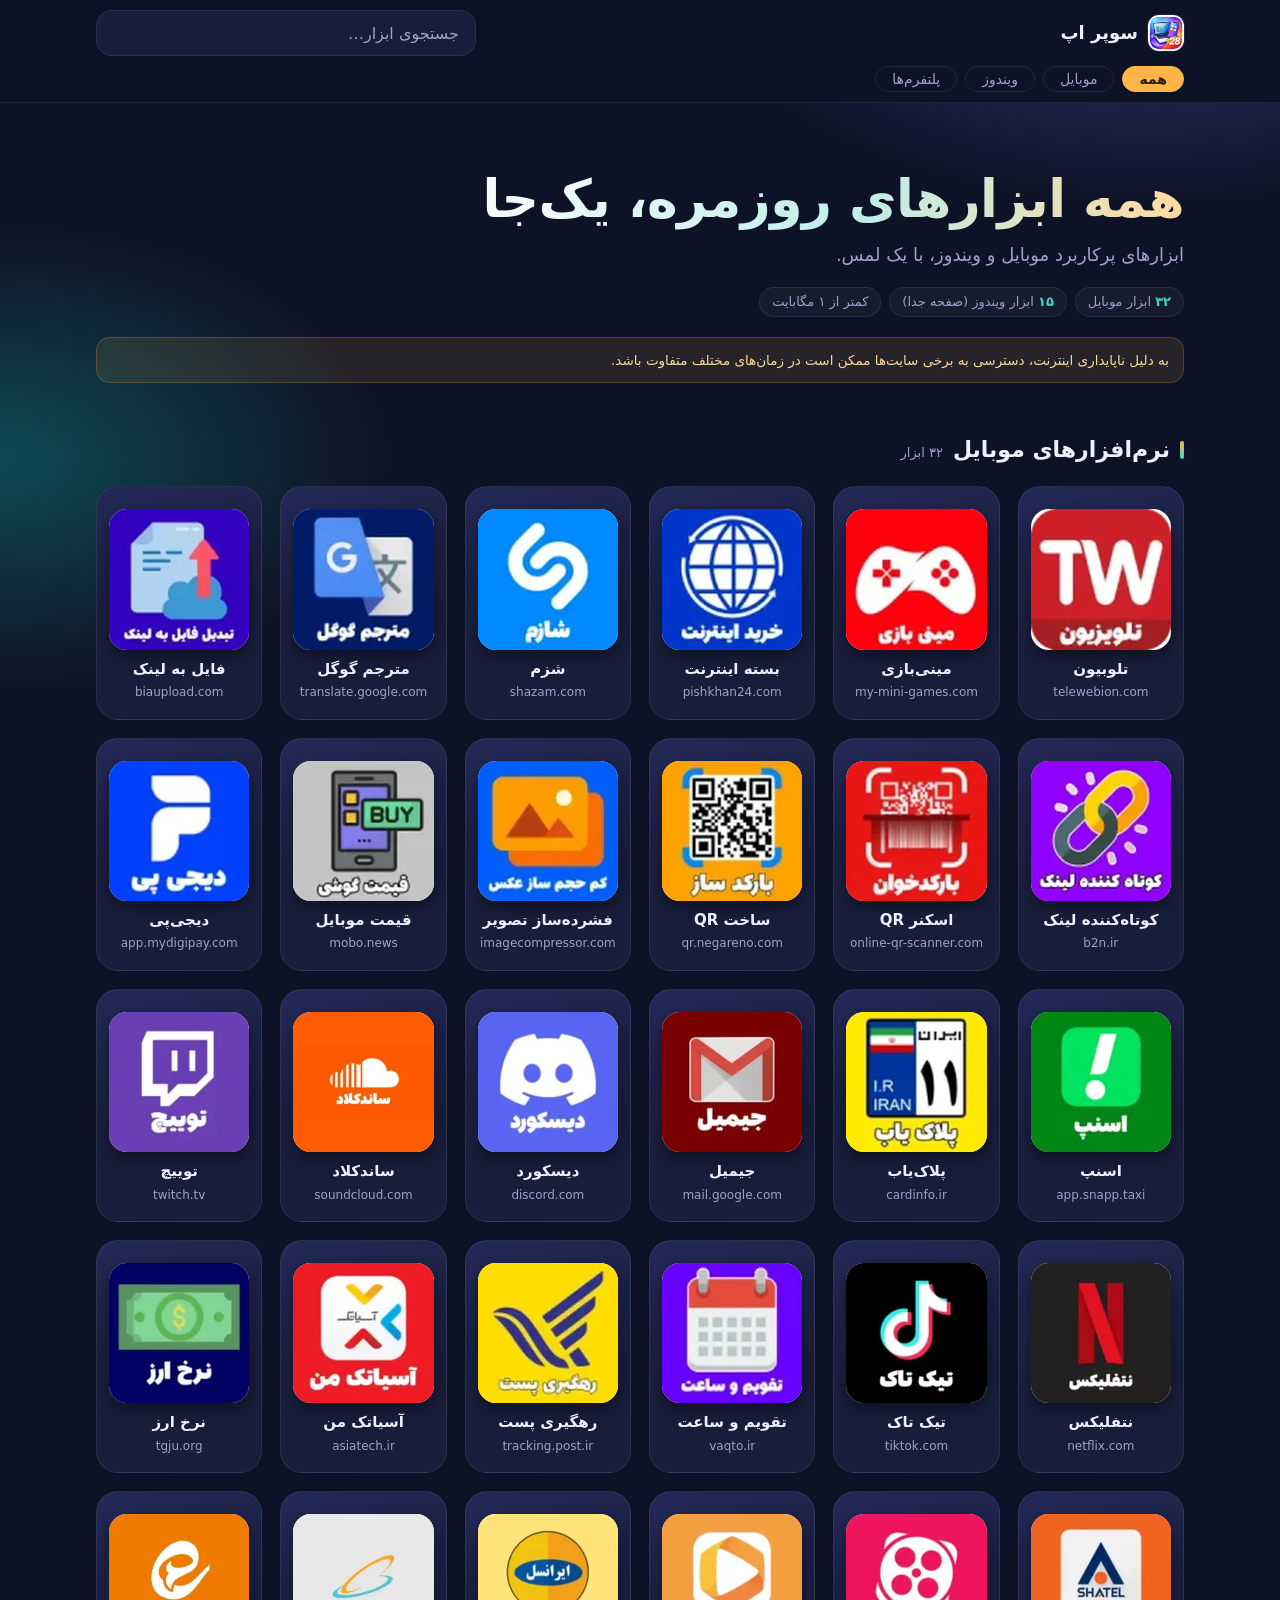
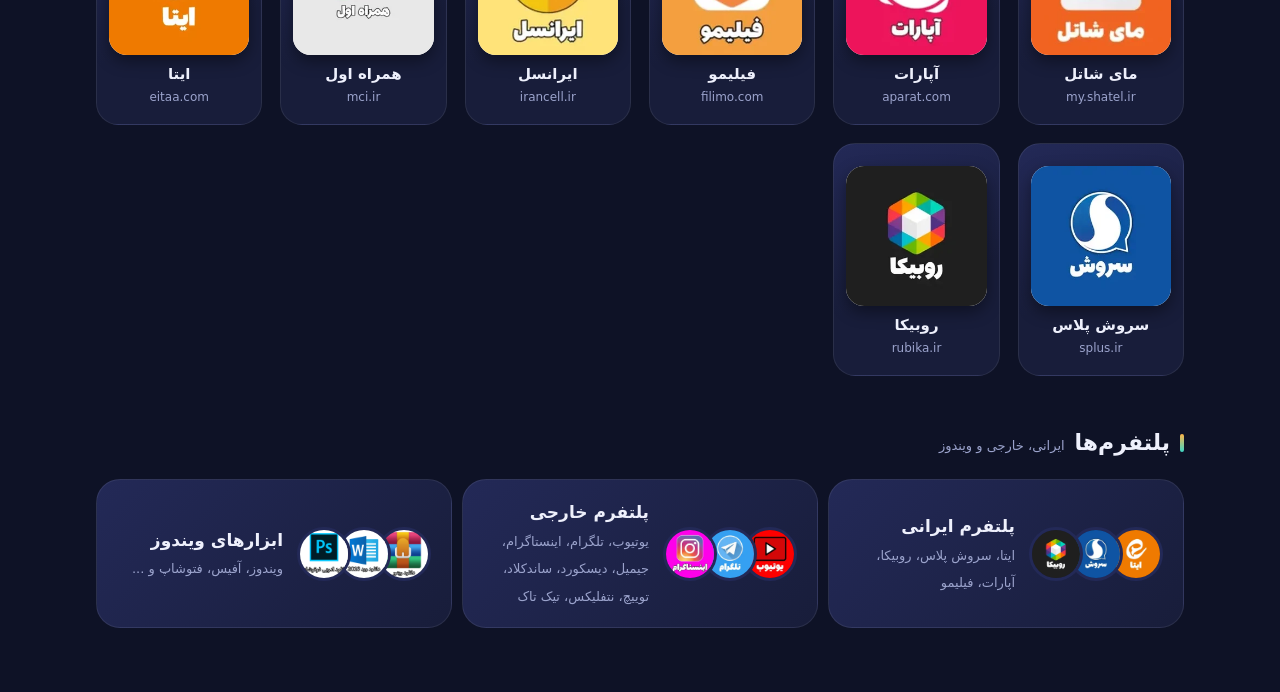
<file: index.html>
<!doctype html>
<html lang="fa" dir="rtl"><head><meta charset="UTF-8">
<meta name="viewport" content="width=device-width, initial-scale=1, viewport-fit=cover">
<meta name="theme-color" content="#101428">
<title>سوپر اپلیکیشن موبایل و ویندوز</title><link rel="icon" href="IMAGES/icoon.png"><link rel="manifest" href="manifest.webmanifest"><link rel="apple-touch-icon" href="ICONS/icon-192.png"><link rel="stylesheet" href="style.css"></head><body>
<header class="top"><div class="bar"><a class="brand" href="index.html"><img decoding="async" src="IMAGES/icoon.png" alt="" width="36" height="36"><span>سوپر اپ</span></a>
<label class="search"><input id="q" type="search" placeholder="جستجوی ابزار…" aria-label="جستجوی ابزار"></label></div>
<nav class="chips" aria-label="دسته‌ها"><button class="on" data-f="all">همه</button><button data-f="mobile">موبایل</button><button data-f="pc">ویندوز</button><button data-f="msg">پلتفرم‌ها</button></nav></header>
<main><div class="hero"><h1>همه ابزارهای روزمره، یک‌جا</h1><p>ابزارهای پرکاربرد موبایل و ویندوز، با یک لمس.</p><div class="stats"><span><b>۳۲</b> ابزار موبایل</span><span><b>۱۵</b> ابزار ویندوز (صفحه جدا)</span><span>کمتر از ۱ مگابایت</span></div></div>
<p class="note">به دلیل ناپایداری اینترنت، دسترسی به برخی سایت‌ها ممکن است در زمان‌های مختلف متفاوت باشد.</p>
<section id="recent" hidden><h2>اخیراً استفاده شده</h2><div class="grid" id="rg"></div></section>
<section data-sec="mobile"><h2>نرم‌افزارهای موبایل<span>۳۲ ابزار</span></h2><div class="grid"><a class="tile" href="https://telewebion.com/" target="_blank" rel="noopener" data-cat="mobile" data-q="تلوبیون telewebion.com"><img decoding="async" src="IMAGES/telewebion.webp" alt="" loading="lazy"><b>تلوبیون</b><small dir="ltr">telewebion.com</small></a>
<a class="tile" href="https://my-mini-games.com/" target="_blank" rel="noopener" data-cat="mobile" data-q="مینی‌بازی my-mini-games.com"><img decoding="async" src="IMAGES/MINIBAZI.webp" alt="" loading="lazy"><b>مینی‌بازی</b><small dir="ltr">my-mini-games.com</small></a>
<a class="tile" href="https://pishkhan24.com/internetpackage/" target="_blank" rel="noopener" data-cat="mobile" data-q="بسته اینترنت pishkhan24.com"><img decoding="async" src="IMAGES/internet.webp" alt="" loading="lazy"><b>بسته اینترنت</b><small dir="ltr">pishkhan24.com</small></a>
<a class="tile" href="https://www.shazam.com/gb" target="_blank" rel="noopener" data-cat="mobile" data-q="شزم shazam.com"><img decoding="async" src="IMAGES/shazem.webp" alt="" loading="lazy"><b>شزم</b><small dir="ltr">shazam.com</small></a>
<a class="tile" href="https://translate.google.com/" target="_blank" rel="noopener" data-cat="mobile" data-q="مترجم گوگل translate.google.com"><img decoding="async" src="IMAGES/tarjome.webp" alt="" loading="lazy"><b>مترجم گوگل</b><small dir="ltr">translate.google.com</small></a>
<a class="tile" href="https://biaupload.com/" target="_blank" rel="noopener" data-cat="mobile" data-q="فایل به لینک biaupload.com"><img decoding="async" src="IMAGES/filetolink.webp" alt="" loading="lazy"><b>فایل به لینک</b><small dir="ltr">biaupload.com</small></a>
<a class="tile" href="https://b2n.ir/" target="_blank" rel="noopener" data-cat="mobile" data-q="کوتاه‌کننده لینک b2n.ir"><img decoding="async" src="IMAGES/shortlink.webp" alt="" loading="lazy"><b>کوتاه‌کننده لینک</b><small dir="ltr">b2n.ir</small></a>
<a class="tile" href="https://www.online-qr-scanner.com/fa/online-qr-code-scanner" target="_blank" rel="noopener" data-cat="mobile" data-q="اسکنر QR online-qr-scanner.com"><img decoding="async" src="IMAGES/barcode.webp" alt="" loading="lazy"><b>اسکنر QR</b><small dir="ltr">online-qr-scanner.com</small></a>
<a class="tile" href="https://qr.negareno.com/" target="_blank" rel="noopener" data-cat="mobile" data-q="ساخت QR qr.negareno.com"><img decoding="async" src="IMAGES/barcodesaz.webp" alt="" loading="lazy"><b>ساخت QR</b><small dir="ltr">qr.negareno.com</small></a>
<a class="tile" href="https://imagecompressor.com/" target="_blank" rel="noopener" data-cat="mobile" data-q="فشرده‌ساز تصویر imagecompressor.com"><img decoding="async" src="IMAGES/shortpi.webp" alt="" loading="lazy"><b>فشرده‌ساز تصویر</b><small dir="ltr">imagecompressor.com</small></a>
<a class="tile" href="https://mobo.news/pricelist/" target="_blank" rel="noopener" data-cat="mobile" data-q="قیمت موبایل mobo.news"><img decoding="async" src="IMAGES/mobileprice.webp" alt="" loading="lazy"><b>قیمت موبایل</b><small dir="ltr">mobo.news</small></a>
<a class="tile" href="https://app.mydigipay.com/" target="_blank" rel="noopener" data-cat="mobile" data-q="دیجی‌پی app.mydigipay.com"><img decoding="async" src="IMAGES/digipay.webp" alt="" loading="lazy"><b>دیجی‌پی</b><small dir="ltr">app.mydigipay.com</small></a>
<a class="tile" href="https://app.snapp.taxi/" target="_blank" rel="noopener" data-cat="mobile" data-q="اسنپ app.snapp.taxi"><img decoding="async" src="IMAGES/snapp.webp" alt="" loading="lazy"><b>اسنپ</b><small dir="ltr">app.snapp.taxi</small></a>
<a class="tile" href="https://cardinfo.ir/info/car_plate" target="_blank" rel="noopener" data-cat="mobile" data-q="پلاک‌یاب cardinfo.ir"><img decoding="async" src="IMAGES/pelakyab.webp" alt="" loading="lazy"><b>پلاک‌یاب</b><small dir="ltr">cardinfo.ir</small></a>
<a class="tile" href="https://mail.google.com/mail/u/0/#inbox" target="_blank" rel="noopener" data-cat="mobile" data-q="جیمیل mail.google.com"><img decoding="async" src="IMAGES/gmail.webp" alt="" loading="lazy"><b>جیمیل</b><small dir="ltr">mail.google.com</small></a>
<a class="tile" href="https://discord.com" target="_blank" rel="noopener" data-cat="mobile" data-q="دیسکورد discord.com"><img decoding="async" src="IMAGES/discord.webp" alt="" loading="lazy"><b>دیسکورد</b><small dir="ltr">discord.com</small></a>
<a class="tile" href="https://soundcloud.com/discover" target="_blank" rel="noopener" data-cat="mobile" data-q="ساندکلاد soundcloud.com"><img decoding="async" src="IMAGES/soundcloud.webp" alt="" loading="lazy"><b>ساندکلاد</b><small dir="ltr">soundcloud.com</small></a>
<a class="tile" href="https://www.twitch.tv/" target="_blank" rel="noopener" data-cat="mobile" data-q="توییچ twitch.tv"><img decoding="async" src="IMAGES/twitch.webp" alt="" loading="lazy"><b>توییچ</b><small dir="ltr">twitch.tv</small></a>
<a class="tile" href="https://www.netflix.com/login" target="_blank" rel="noopener" data-cat="mobile" data-q="نتفلیکس netflix.com"><img decoding="async" src="IMAGES/netflix.webp" alt="" loading="lazy"><b>نتفلیکس</b><small dir="ltr">netflix.com</small></a>
<a class="tile" href="https://www.tiktok.com/foryou" target="_blank" rel="noopener" data-cat="mobile" data-q="تیک تاک tiktok.com"><img decoding="async" src="IMAGES/tiktok.webp" alt="" loading="lazy"><b>تیک تاک</b><small dir="ltr">tiktok.com</small></a>
<a class="tile" href="https://vaqto.ir/" target="_blank" rel="noopener" data-cat="mobile" data-q="تقویم و ساعت vaqto.ir"><img decoding="async" src="IMAGES/taghvim.webp" alt="" loading="lazy"><b>تقویم و ساعت</b><small dir="ltr">vaqto.ir</small></a>
<a class="tile" href="https://tracking.post.ir/" target="_blank" rel="noopener" data-cat="mobile" data-q="رهگیری پست tracking.post.ir"><img decoding="async" src="IMAGES/pigiri.webp" alt="" loading="lazy"><b>رهگیری پست</b><small dir="ltr">tracking.post.ir</small></a>
<a class="tile" href="https://accounts.asiatech.ir/" target="_blank" rel="noopener" data-cat="mobile" data-q="آسیاتک من asiatech.ir"><img decoding="async" src="IMAGES/asiatech.webp" alt="" loading="lazy"><b>آسیاتک من</b><small dir="ltr">asiatech.ir</small></a>
<a class="tile" href="https://www.tgju.org/currency" target="_blank" rel="noopener" data-cat="mobile" data-q="نرخ ارز tgju.org"><img decoding="async" src="IMAGES/nerkharz.webp" alt="" loading="lazy"><b>نرخ ارز</b><small dir="ltr">tgju.org</small></a>
<a class="tile" href="https://my.shatel.ir/" target="_blank" rel="noopener" data-cat="mobile" data-q="مای شاتل my.shatel.ir"><img decoding="async" src="IMAGES/shatel.webp" alt="" loading="lazy"><b>مای شاتل</b><small dir="ltr">my.shatel.ir</small></a>
<a class="tile" href="https://www.aparat.com/" target="_blank" rel="noopener" data-cat="mobile" data-q="آپارات aparat.com"><img decoding="async" src="IMAGES/aparat.webp" alt="" loading="lazy"><b>آپارات</b><small dir="ltr">aparat.com</small></a>
<a class="tile" href="https://www.filimo.com/" target="_blank" rel="noopener" data-cat="mobile" data-q="فیلیمو filimo.com"><img decoding="async" src="IMAGES/filimo.webp" alt="" loading="lazy"><b>فیلیمو</b><small dir="ltr">filimo.com</small></a>
<a class="tile" href="https://my.irancell.ir/fa/#!/login" target="_blank" rel="noopener" data-cat="mobile" data-q="ایرانسل irancell.ir"><img decoding="async" src="IMAGES/irancell.webp" alt="" loading="lazy"><b>ایرانسل</b><small dir="ltr">irancell.ir</small></a>
<a class="tile" href="https://pwa.mci.ir/" target="_blank" rel="noopener" data-cat="mobile" data-q="همراه اول mci.ir"><img decoding="async" src="IMAGES/hamrah.webp" alt="" loading="lazy"><b>همراه اول</b><small dir="ltr">mci.ir</small></a>
<a class="tile" href="https://web.eitaa.com/" target="_blank" rel="noopener" data-cat="mobile" data-q="ایتا eitaa.com"><img decoding="async" src="IMAGES/eita-sq.webp" alt="" loading="lazy"><b>ایتا</b><small dir="ltr">eitaa.com</small></a>
<a class="tile" href="https://web.splus.ir/" target="_blank" rel="noopener" data-cat="mobile" data-q="سروش پلاس splus.ir"><img decoding="async" src="IMAGES/sorosh-sq.webp" alt="" loading="lazy"><b>سروش پلاس</b><small dir="ltr">splus.ir</small></a>
<a class="tile" href="https://web.rubika.ir/" target="_blank" rel="noopener" data-cat="mobile" data-q="روبیکا rubika.ir"><img decoding="async" src="IMAGES/rubika-sq.webp" alt="" loading="lazy"><b>روبیکا</b><small dir="ltr">rubika.ir</small></a>
</div></section>
<section data-sec="msg"><h2>پلتفرم‌ها<span>ایرانی، خارجی و ویندوز</span></h2><div class="duos"><a class="duo" href="irani.html" target="_blank"><span class="av"><img decoding="async" src="IMAGES/eita.webp" alt=""><img decoding="async" src="IMAGES/sorosh.webp" alt=""><img decoding="async" src="IMAGES/rubika.webp" alt=""></span><span><b>پلتفرم ایرانی</b><small>ایتا، سروش پلاس، روبیکا، آپارات، فیلیمو</small></span></a><a class="duo" href="kharegi.html" target="_blank"><span class="av"><img decoding="async" src="IMAGES/youtube.webp" alt=""><img decoding="async" src="IMAGES/telegram.webp" alt=""><img decoding="async" src="IMAGES/insta.webp" alt=""></span><span><b>پلتفرم خارجی</b><small>یوتیوب، تلگرام، اینستاگرام، جیمیل، دیسکورد، ساندکلاد، توییچ، نتفلیکس، تیک تاک</small></span></a><a class="duo" href="windows.html" target="_blank"><span class="av"><img decoding="async" src="IMAGES/rar.png" alt=""><img decoding="async" src="IMAGES/word.png" alt=""><img decoding="async" src="IMAGES/ps.png" alt=""></span><span><b>ابزارهای ویندوز</b><small>ویندوز، آفیس، فتوشاپ و ...</small></span></a></div></section>
<p id="empty" hidden>چیزی پیدا نشد. عبارت دیگری امتحان کنید.</p></main><nav class="tabs" aria-label="دسته‌ها"><button data-f="all" class="on"><svg viewBox="0 0 24 24" aria-hidden="true"><path d="M4 11l8-7 8 7v8a1 1 0 01-1 1h-4v-6H9v6H5a1 1 0 01-1-1z"/></svg>خانه</button><button data-f="mobile"><svg viewBox="0 0 24 24" aria-hidden="true"><rect x="7" y="2.5" width="10" height="19" rx="2.5"/><path d="M11 18.5h2"/></svg>موبایل</button><button data-f="pc"><svg viewBox="0 0 24 24" aria-hidden="true"><rect x="3" y="4" width="18" height="12" rx="2"/><path d="M8 20h8M12 16v4"/></svg>ویندوز</button><button data-f="msg"><svg viewBox="0 0 24 24" aria-hidden="true"><path d="M20 12a8 8 0 01-11.6 7.1L4 20l1-4.2A8 8 0 1120 12z"/></svg>پلتفرم‌ها</button></nav><script src="app.js"></script><script>if('serviceWorker'in navigator)addEventListener('load',function(){navigator.serviceWorker.register('sw.js')})</script></body></html>
</file>
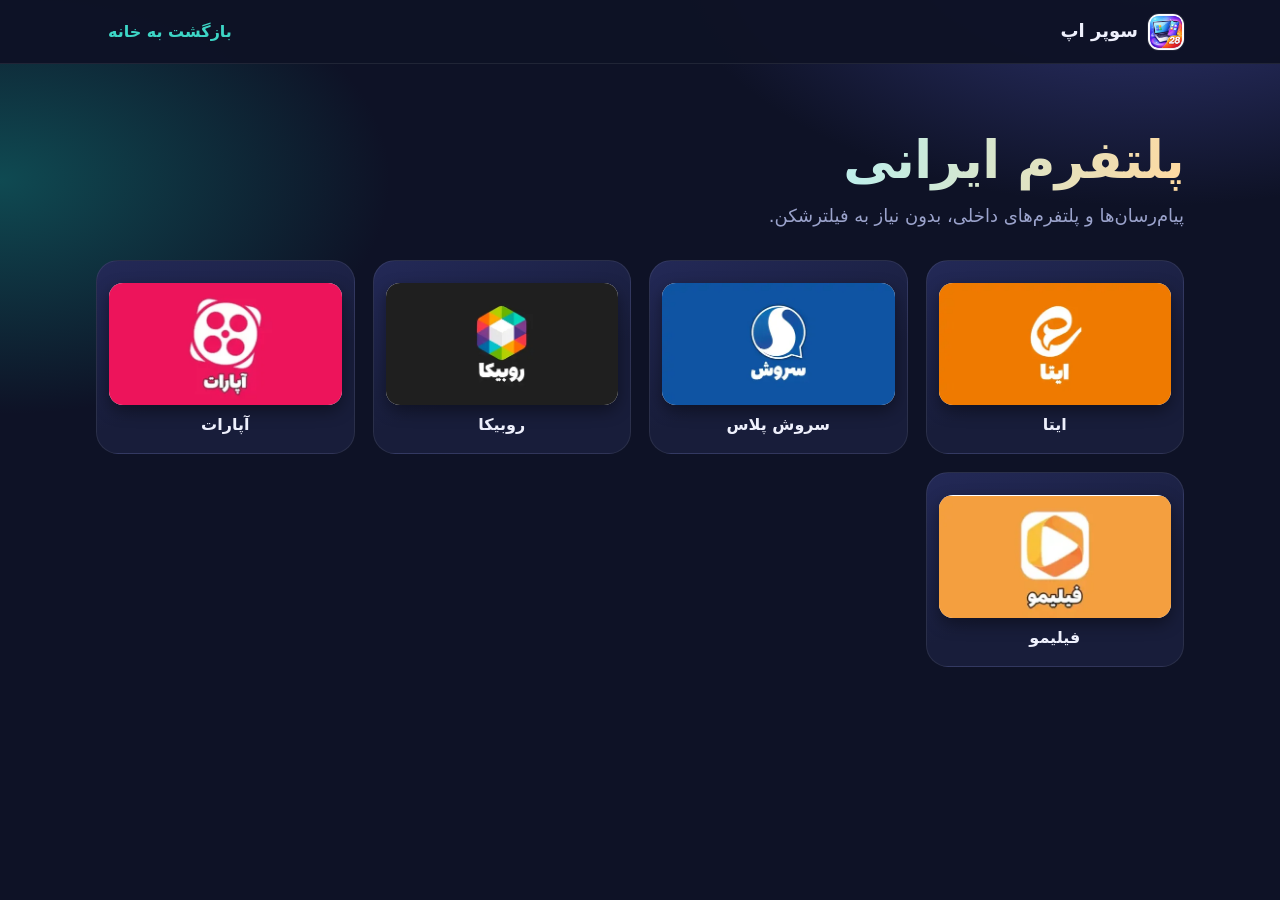
<file: irani.html>
<!doctype html>
<html lang="fa" dir="rtl"><head><meta charset="UTF-8">
<meta name="viewport" content="width=device-width, initial-scale=1, viewport-fit=cover">
<meta name="theme-color" content="#101428">
<title>پلتفرم ایرانی</title><link rel="icon" href="IMAGES/icoon.png"><link rel="manifest" href="manifest.webmanifest"><link rel="apple-touch-icon" href="ICONS/icon-192.png"><link rel="stylesheet" href="style.css"></head><body><header class="top"><div class="bar"><a class="brand" href="index.html"><img decoding="async" src="IMAGES/icoon.png" alt="" width="36" height="36"><span>سوپر اپ</span></a><a class="back" href="index.html">بازگشت به خانه</a></div></header><main><div class="hero"><h1>پلتفرم ایرانی</h1><p>پیام‌رسان‌ها و پلتفرم‌های داخلی، بدون نیاز به فیلترشکن.</p></div><div class="grid wide"><a class="tile big" href="https://web.eitaa.com/" target="_blank" rel="noopener"><img decoding="async" src="IMAGES/eita.webp" alt=""><b>ایتا</b></a><a class="tile big" href="https://web.splus.ir/" target="_blank" rel="noopener"><img decoding="async" src="IMAGES/sorosh.webp" alt="" width="720" height="380"><b>سروش پلاس</b></a><a class="tile big" href="https://web.rubika.ir/" target="_blank" rel="noopener"><img decoding="async" src="IMAGES/rubika.webp" alt="" width="720" height="380"><b>روبیکا</b></a><a class="tile big" href="https://www.aparat.com/" target="_blank" rel="noopener"><img decoding="async" src="IMAGES/aparat-wide.webp" alt=""><b>آپارات</b></a><a class="tile big" href="https://www.filimo.com/" target="_blank" rel="noopener"><img decoding="async" src="IMAGES/filimo-wide.webp" alt=""><b>فیلیمو</b></a></div></main><script>if('serviceWorker'in navigator)addEventListener('load',function(){navigator.serviceWorker.register('sw.js')})</script></body></html>
</file>
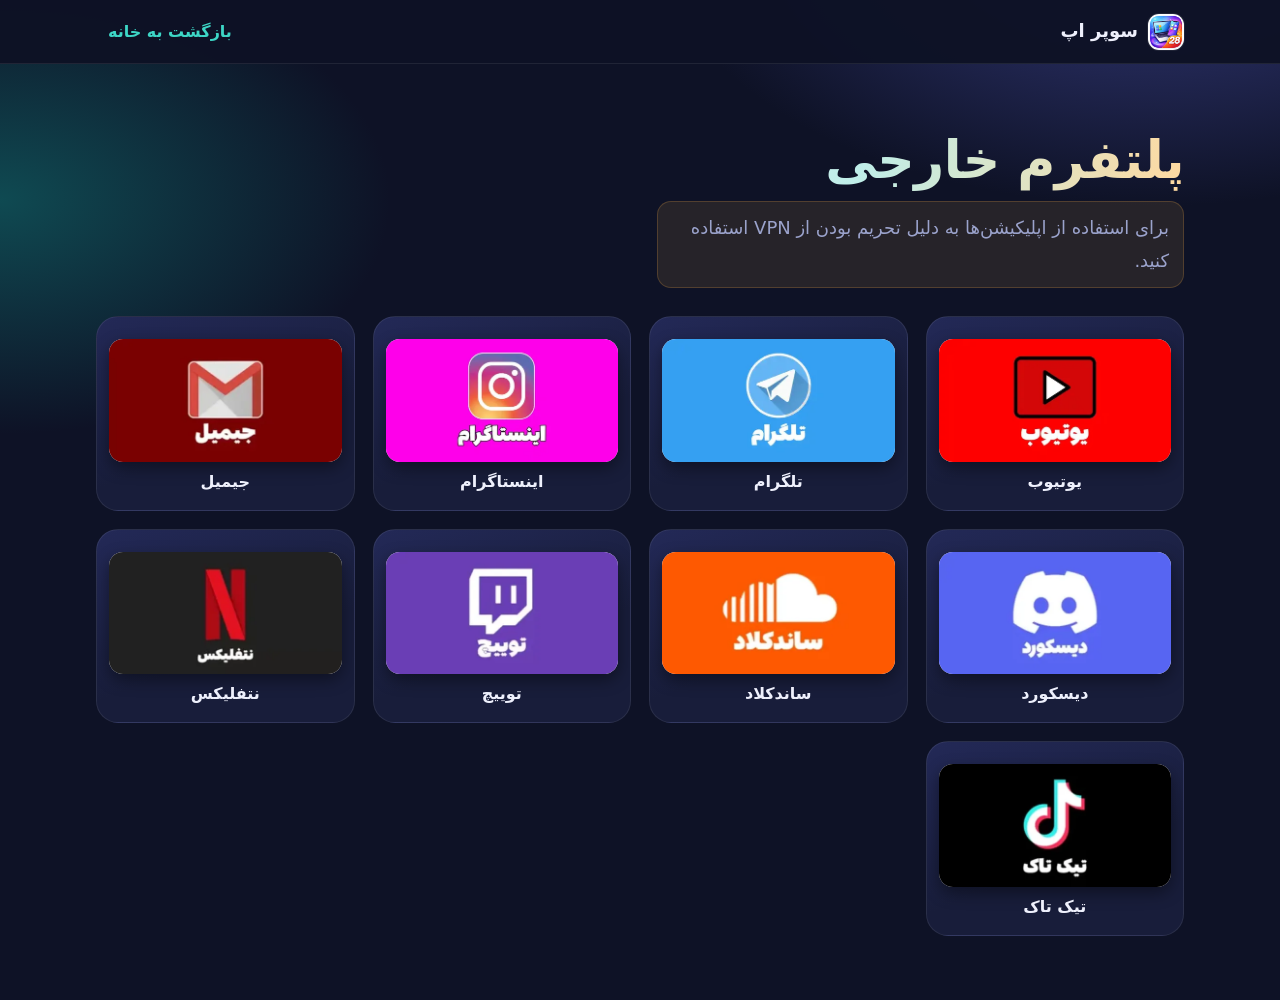
<file: kharegi.html>
<!doctype html>
<html lang="fa" dir="rtl"><head><meta charset="UTF-8">
<meta name="viewport" content="width=device-width, initial-scale=1, viewport-fit=cover">
<meta name="theme-color" content="#101428">
<title>پلتفرم خارجی</title><link rel="icon" href="IMAGES/icoon.png"><link rel="manifest" href="manifest.webmanifest"><link rel="apple-touch-icon" href="ICONS/icon-192.png"><link rel="stylesheet" href="style.css"></head><body><header class="top"><div class="bar"><a class="brand" href="index.html"><img decoding="async" src="IMAGES/icoon.png" alt="" width="36" height="36"><span>سوپر اپ</span></a><a class="back" href="index.html">بازگشت به خانه</a></div></header><main><div class="hero"><h1>پلتفرم خارجی</h1><p class="note">برای استفاده از اپلیکیشن‌ها به دلیل تحریم بودن از VPN استفاده کنید.</p></div><div class="grid wide"><a class="tile big" href="https://www.youtube.com/" target="_blank" rel="noopener"><img decoding="async" src="IMAGES/youtube.webp" alt=""><b>یوتیوب</b></a><a class="tile big" href="https://web.telegram.org/" target="_blank" rel="noopener"><img decoding="async" src="IMAGES/telegram.webp" alt="" width="720" height="380"><b>تلگرام</b></a><a class="tile big" href="https://www.instagram.com/" target="_blank" rel="noopener"><img decoding="async" src="IMAGES/insta.webp" alt="" width="720" height="380"><b>اینستاگرام</b></a><a class="tile big" href="https://mail.google.com/mail/u/0/#inbox" target="_blank" rel="noopener"><img decoding="async" src="IMAGES/gmail-wide.webp" alt=""><b>جیمیل</b></a><a class="tile big" href="https://discord.com" target="_blank" rel="noopener"><img decoding="async" src="IMAGES/discord-wide.webp" alt=""><b>دیسکورد</b></a><a class="tile big" href="https://soundcloud.com/discover" target="_blank" rel="noopener"><img decoding="async" src="IMAGES/soundcloud-wide.webp" alt=""><b>ساندکلاد</b></a><a class="tile big" href="https://www.twitch.tv/" target="_blank" rel="noopener"><img decoding="async" src="IMAGES/twitch-wide.webp" alt=""><b>توییچ</b></a><a class="tile big" href="https://www.netflix.com/login" target="_blank" rel="noopener"><img decoding="async" src="IMAGES/netflix-wide.webp" alt=""><b>نتفلیکس</b></a><a class="tile big" href="https://www.tiktok.com/foryou" target="_blank" rel="noopener"><img decoding="async" src="IMAGES/tiktok-wide.webp" alt=""><b>تیک تاک</b></a></div></main><script>if('serviceWorker'in navigator)addEventListener('load',function(){navigator.serviceWorker.register('sw.js')})</script></body></html>
</file>
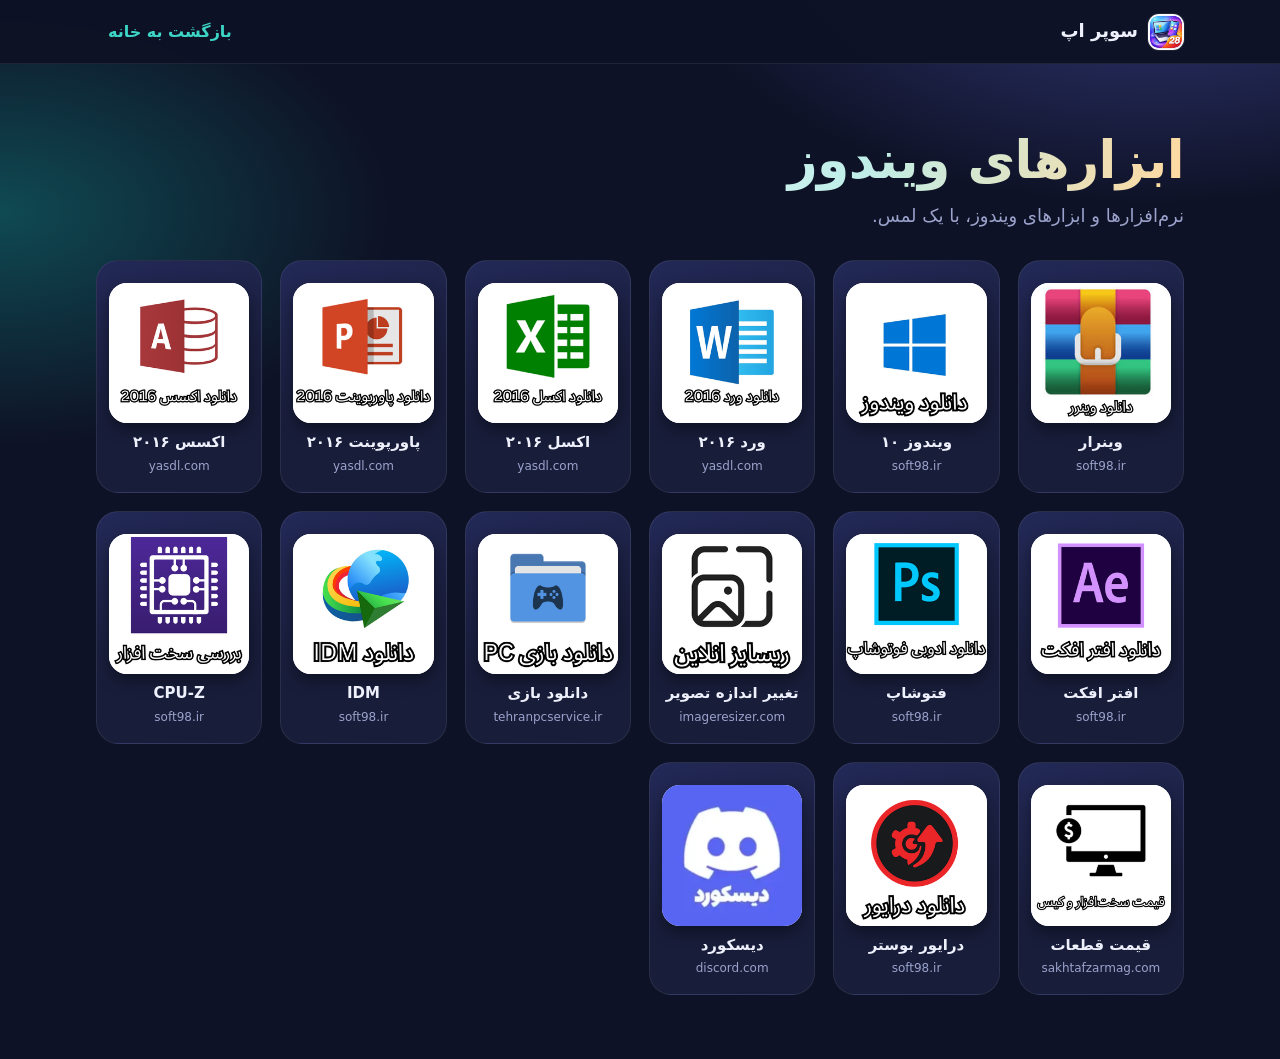
<file: windows.html>
<!doctype html>
<html lang="fa" dir="rtl"><head><meta charset="UTF-8">
<meta name="viewport" content="width=device-width, initial-scale=1, viewport-fit=cover">
<meta name="theme-color" content="#101428">
<title>ابزارهای ویندوز</title><link rel="icon" href="IMAGES/icoon.png"><link rel="manifest" href="manifest.webmanifest"><link rel="apple-touch-icon" href="ICONS/icon-192.png"><link rel="stylesheet" href="style.css"></head><body><header class="top"><div class="bar"><a class="brand" href="index.html"><img decoding="async" src="IMAGES/icoon.png" alt="" width="36" height="36"><span>سوپر اپ</span></a><a class="back" href="index.html">بازگشت به خانه</a></div></header><main><div class="hero"><h1>ابزارهای ویندوز</h1><p>نرم‌افزارها و ابزارهای ویندوز، با یک لمس.</p></div><div class="grid" style="margin-top:24px"><a class="tile" href="https://soft98.ir/software/compress/21-winrar-full.html" target="_blank" rel="noopener" data-cat="pc" data-q="وینرار soft98.ir"><img decoding="async" src="IMAGES/rar.png" alt="" loading="lazy"><b>وینرار</b><small dir="ltr">soft98.ir</small></a><a class="tile" href="https://soft98.ir/os/windows/17807-1-%D8%AF%D8%A7%D9%86%D9%84%D9%88%D8%AF-%D9%88%DB%8C%D9%86%D8%AF%D9%88%D8%B2-%D8%AF%D9%87-%D8%A2%DB%8C%D9%88-8b.html" target="_blank" rel="noopener" data-cat="pc" data-q="ویندوز ۱۰ soft98.ir"><img decoding="async" src="IMAGES/downwin.png" alt="" loading="lazy"><b>ویندوز ۱۰</b><small dir="ltr">soft98.ir</small></a><a class="tile" href="https://www.yasdl.com/188626/%D8%AF%D8%A7%D9%86%D9%84%D9%88%D8%AF-%D9%88%D8%B1%D8%AF-2016-microsoft-word-25.html" target="_blank" rel="noopener" data-cat="pc" data-q="ورد ۲۰۱۶ yasdl.com"><img decoding="async" src="IMAGES/word.png" alt="" loading="lazy"><b>ورد ۲۰۱۶</b><small dir="ltr">yasdl.com</small></a><a class="tile" href="https://www.yasdl.com/113585/%d8%af%d8%a7%d9%86%d9%84%d9%88%d8%af-microsoft-excel-2016-24.html" target="_blank" rel="noopener" data-cat="pc" data-q="اکسل ۲۰۱۶ yasdl.com"><img decoding="async" src="IMAGES/exel.png" alt="" loading="lazy"><b>اکسل ۲۰۱۶</b><small dir="ltr">yasdl.com</small></a><a class="tile" href="https://www.yasdl.com/113589/%D8%AF%D8%A7%D9%86%D9%84%D9%88%D8%AF-microsoft-powerpoint-2016-23.html/" target="_blank" rel="noopener" data-cat="pc" data-q="پاورپوینت ۲۰۱۶ yasdl.com"><img decoding="async" src="IMAGES/power.png" alt="" loading="lazy"><b>پاورپوینت ۲۰۱۶</b><small dir="ltr">yasdl.com</small></a><a class="tile" href="https://www.yasdl.com/tag/%D8%AF%D8%A7%D9%86%D9%84%D9%88%D8%AF-microsoft-access-2016" target="_blank" rel="noopener" data-cat="pc" data-q="اکسس ۲۰۱۶ yasdl.com"><img decoding="async" src="IMAGES/access.png" alt="" loading="lazy"><b>اکسس ۲۰۱۶</b><small dir="ltr">yasdl.com</small></a><a class="tile" href="https://soft98.ir/multi-media/edit-video/2416-%D8%AF%D8%A7%D9%86%D9%84%D9%88%D8%AF-%D8%A7%D9%81%D8%AA%D8%B1-%D8%A7%D9%81%DA%A9%D8%AA-%D8%B3%D9%87.html" target="_blank" rel="noopener" data-cat="pc" data-q="افتر افکت soft98.ir"><img decoding="async" src="IMAGES/aftereffect.png" alt="" loading="lazy"><b>افتر افکت</b><small dir="ltr">soft98.ir</small></a><a class="tile" href="https://soft98.ir/software/pic-tools/3153-%D8%AF%D8%A7%D9%86%D9%84%D9%80%D9%88%D8%AF-%D9%86%D8%B1%D9%85-%D8%A7%D9%81%D9%80%D9%80%D8%B2%D8%A7%D8%B1-%D9%81%D9%80%D8%AA%D9%80%D9%88%D8%B4%D9%80%D8%A7%D9%BE.html" target="_blank" rel="noopener" data-cat="pc" data-q="فتوشاپ soft98.ir"><img decoding="async" src="IMAGES/ps.png" alt="" loading="lazy"><b>فتوشاپ</b><small dir="ltr">soft98.ir</small></a><a class="tile" href="https://imageresizer.com/" target="_blank" rel="noopener" data-cat="pc" data-q="تغییر اندازه تصویر imageresizer.com"><img decoding="async" src="IMAGES/resize.png" alt="" loading="lazy"><b>تغییر اندازه تصویر</b><small dir="ltr">imageresizer.com</small></a><a class="tile" href="https://tehranpcservice.ir/" target="_blank" rel="noopener" data-cat="pc" data-q="دانلود بازی tehranpcservice.ir"><img decoding="async" src="IMAGES/gamedownload.png" alt="" loading="lazy"><b>دانلود بازی</b><small dir="ltr">tehranpcservice.ir</small></a><a class="tile" href="https://soft98.ir/internet/download-manager/4-internet-download-manager-4.html" target="_blank" rel="noopener" data-cat="pc" data-q="IDM soft98.ir"><img decoding="async" src="IMAGES/idm.png" alt="" loading="lazy"><b>IDM</b><small dir="ltr">soft98.ir</small></a><a class="tile" href="https://soft98.ir/software/717-cpu-z.html" target="_blank" rel="noopener" data-cat="pc" data-q="CPU-Z soft98.ir"><img decoding="async" src="IMAGES/cpu-z.png" alt="" loading="lazy"><b>CPU-Z</b><small dir="ltr">soft98.ir</small></a><a class="tile" href="https://sakhtafzarmag.com/%D9%84%DB%8C%D8%B3%D8%AA-%D9%82%DB%8C%D9%85%D8%AA-%D9%82%D8%B7%D8%B9%D8%A7%D8%AA-%DA%A9%D8%A7%D9%85%D9%BE%DB%8C%D9%88%D8%AA%D8%B1/" target="_blank" rel="noopener" data-cat="pc" data-q="قیمت قطعات sakhtafzarmag.com"><img decoding="async" src="IMAGES/prisepc.png" alt="" loading="lazy"><b>قیمت قطعات</b><small dir="ltr">sakhtafzarmag.com</small></a><a class="tile" href="https://soft98.ir/software/drivers/16536-iobit-driver-booster-full-dl.html" target="_blank" rel="noopener" data-cat="pc" data-q="درایور بوستر soft98.ir"><img decoding="async" src="IMAGES/driver.png" alt="" loading="lazy"><b>درایور بوستر</b><small dir="ltr">soft98.ir</small></a><a class="tile" href="https://discord.com" target="_blank" rel="noopener" data-cat="pc" data-q="دیسکورد discord.com"><img decoding="async" src="IMAGES/discord.webp" alt="" loading="lazy"><b>دیسکورد</b><small dir="ltr">discord.com</small></a></div></main><script>if('serviceWorker'in navigator)addEventListener('load',function(){navigator.serviceWorker.register('sw.js')})</script></body></html>
</file>
<file: style.css>
:root{--bg:#0e1226;--s:#181d3a;--s2:#232957;--tx:#eef0fc;--mu:#9ba3cc;--saf:#ffb547;--tq:#3dd6c6;--ln:#ffffff14;--r:22px;--sb:env(safe-area-inset-bottom,0px);--px:max(16px,env(safe-area-inset-left,0px),env(safe-area-inset-right,0px));color-scheme:dark}
*{box-sizing:border-box;-webkit-tap-highlight-color:transparent}
html{scroll-padding-top:140px;-webkit-text-size-adjust:100%}
body{margin:0;min-height:100dvh;overscroll-behavior-y:none;background:radial-gradient(700px 380px at 90% -60px,#33397a 0,transparent 70%),radial-gradient(600px 360px at 0 20%,#0f4a52 0,transparent 65%),var(--bg);color:var(--tx);font:16px/1.7 Vazirmatn,Tahoma,system-ui,sans-serif}
a{color:inherit;text-decoration:none}
button,input{font-family:inherit}
.top{position:sticky;top:0;z-index:5;background:rgba(14,18,38,.97);border-bottom:1px solid var(--ln);padding-top:env(safe-area-inset-top,0px)}
.bar,.chips,main{max-width:1120px;margin:auto;padding-inline:var(--px)}
.bar{display:flex;flex-wrap:wrap;align-items:center;gap:10px 12px;padding-block:10px}
.brand{display:flex;align-items:center;gap:10px;font-weight:800;font-size:18px}
.brand img{border-radius:11px;box-shadow:0 0 0 1px var(--ln)}
.search{flex:1 1 100%;order:3}
.search input{width:100%;height:46px;border:1px solid var(--ln);border-radius:16px;background:var(--s);color:var(--tx);padding:0 16px;font-size:16px;-webkit-appearance:none;appearance:none}
.search input::placeholder{color:var(--mu)}
.search input:focus{border-color:var(--tq);outline:0;box-shadow:0 0 0 3px #3dd6c633}
.back{margin-inline-start:auto;color:var(--tq);font-weight:600;padding:8px 12px;border-radius:12px}
.chips{display:none}
.tabs{position:fixed;z-index:6;inset-inline:12px;bottom:calc(10px + var(--sb));display:grid;grid-template-columns:repeat(4,1fr);padding:6px;border-radius:26px;background:rgba(24,29,58,.97);border:1px solid #ffffff1c;box-shadow:0 8px 20px #0007}
.tabs button,.chips button{border:0;background:none;color:var(--mu);cursor:pointer}
.tabs button{display:flex;flex-direction:column;align-items:center;gap:2px;padding:8px 0 6px;border-radius:20px;font-size:12px;min-height:54px;transition:background .2s,color .2s}
.tabs svg{width:22px;height:22px;fill:none;stroke:currentColor;stroke-width:1.8;stroke-linecap:round;stroke-linejoin:round}
.tabs .on{background:#ffb5471f;color:var(--saf);font-weight:700}
.hero{padding:28px 0 4px;animation:rise .6s both}
h1{margin:0;font-size:clamp(28px,7.5vw,52px);line-height:1.25;font-weight:800;letter-spacing:-.01em;background:linear-gradient(100deg,#fff 30%,#bfeee9 70%,#ffd9a0);-webkit-background-clip:text;background-clip:text;color:transparent}
.hero p{margin:8px 0 0;color:var(--mu);font-size:16px;max-width:46ch}
.stats{display:flex;flex-wrap:wrap;gap:8px;margin-top:16px}
.stats span{padding:3px 12px;border-radius:99px;border:1px solid var(--ln);background:#ffffff0a;font-size:13px;color:var(--mu)}
.stats b{color:var(--tq);font-weight:700}
.note{margin:16px 0 0;padding:10px 14px;border-radius:14px;background:#ffb5471a;border:1px solid #ffb54733;color:#ffd699;font-size:13.5px;line-height:1.8}
section{margin-top:32px;content-visibility:auto;contain-intrinsic-size:auto 600px}
h2{display:flex;align-items:baseline;gap:10px;margin:0 0 14px;font-size:19px}
h2:before{content:"";align-self:center;width:4px;height:18px;border-radius:4px;background:linear-gradient(var(--saf),var(--tq))}
h2 span{color:var(--mu);font-size:13px;font-weight:400}
.grid{display:grid;grid-template-columns:repeat(3,minmax(0,1fr));gap:10px}
.tile{position:relative;overflow:hidden;display:flex;flex-direction:column;align-items:center;text-align:center;gap:2px;--p:8px;--ir:18px;--ar:1;padding:var(--p) var(--p) 10px;background:linear-gradient(160deg,var(--s2),var(--s) 60%);border:1px solid var(--ln);border-radius:20px;transition:border-color .25s,box-shadow .25s}
.tile:before{content:"";position:absolute;z-index:1;top:var(--p);inset-inline:var(--p);aspect-ratio:var(--ar);border-radius:var(--ir);pointer-events:none;background:linear-gradient(110deg,transparent 38%,rgba(255,255,255,.6) 50%,transparent 62%) 160% 0/280% 100% no-repeat}
.tile img{width:100%;height:auto;aspect-ratio:1/1;object-fit:contain;border-radius:var(--ir);background:#fff}
.tile b{font-size:12px;font-weight:600;line-height:1.5;margin-top:6px;overflow-wrap:anywhere}
.tile small{display:none;color:var(--mu);font-size:12px}
.tile:focus-visible,.duo:focus-visible,.back:focus-visible,.tabs button:focus-visible,.chips button:focus-visible{outline:2px solid var(--tq);outline-offset:2px}
.duos{display:grid;gap:10px}
.duo{display:flex;align-items:center;gap:14px;padding:14px 16px;background:linear-gradient(135deg,var(--s2),var(--s));border:1px solid var(--ln);border-radius:24px;transition:border-color .25s,box-shadow .25s}
.duo b{display:block;font-size:17px}.duo small{color:var(--mu);font-size:13px}
.av{display:flex;flex:none;padding-inline-end:14px}
.av img{width:46px;height:46px;border-radius:50%;object-fit:cover;border:3px solid var(--s2);margin-inline-end:-14px}
.grid.wide{grid-template-columns:1fr;margin-top:24px}
.tile.big{--p:12px;--ir:14px;--ar:720/380}
.tile.big img{aspect-ratio:720/380}
.tile.big b{font-size:16px}
#empty{text-align:center;color:var(--mu);margin-top:48px}
[hidden]{display:none!important}
main{padding-bottom:calc(110px + var(--sb))}
@keyframes rise{from{opacity:0;transform:translateY(14px)}}
@media(max-width:339px){.grid{grid-template-columns:repeat(2,minmax(0,1fr))}}
@media(min-width:480px){.grid.wide{grid-template-columns:repeat(auto-fit,minmax(220px,1fr))}.duos{grid-template-columns:repeat(auto-fit,minmax(240px,1fr))}}
@media(min-width:700px){
.search{flex:1 1 280px;order:0;max-width:380px;margin-inline-start:auto}
.chips{display:flex;gap:8px;overflow-x:auto;padding-bottom:10px;scrollbar-width:none}
.chips button{flex:none;border:1px solid var(--ln);font-size:14px;padding:4px 16px;border-radius:99px}
.chips .on{background:var(--saf);border-color:var(--saf);color:#2a1c00;font-weight:700}
.tabs{display:none}main{padding-bottom:64px}
.hero{padding-top:64px}.hero p{font-size:18px}
.grid{grid-template-columns:repeat(auto-fill,minmax(160px,1fr));gap:18px}
.tile{padding:22px 12px 16px;border-radius:var(--r)}.tile img{width:100%;height:auto;aspect-ratio:1/1;object-fit:contain;border-radius:var(--ir);background:#fff;box-shadow:0 6px 16px #0006}.tile b{font-size:15px}.tile small{display:block}
h2{font-size:22px;margin-bottom:18px}section{margin-top:48px}
.duo{padding:18px 20px}.av img{width:54px;height:54px}}
@keyframes shine{to{background-position:-60% 0}}
.tile:active,.tile:focus-visible{border-color:var(--tq);box-shadow:0 0 28px #3dd6c670}
.tile:active:before{animation:shine .7s ease}
@media(hover:hover){.tile:hover,.duo:hover{border-color:var(--tq);box-shadow:0 0 0 1px var(--tq),0 0 30px #3dd6c680}.tile:hover:before{animation:shine .8s ease}.chips button:hover{color:var(--tx)}}
@media(prefers-reduced-motion:reduce){*,*:before{animation:none!important;transition:none!important}}
</file>
